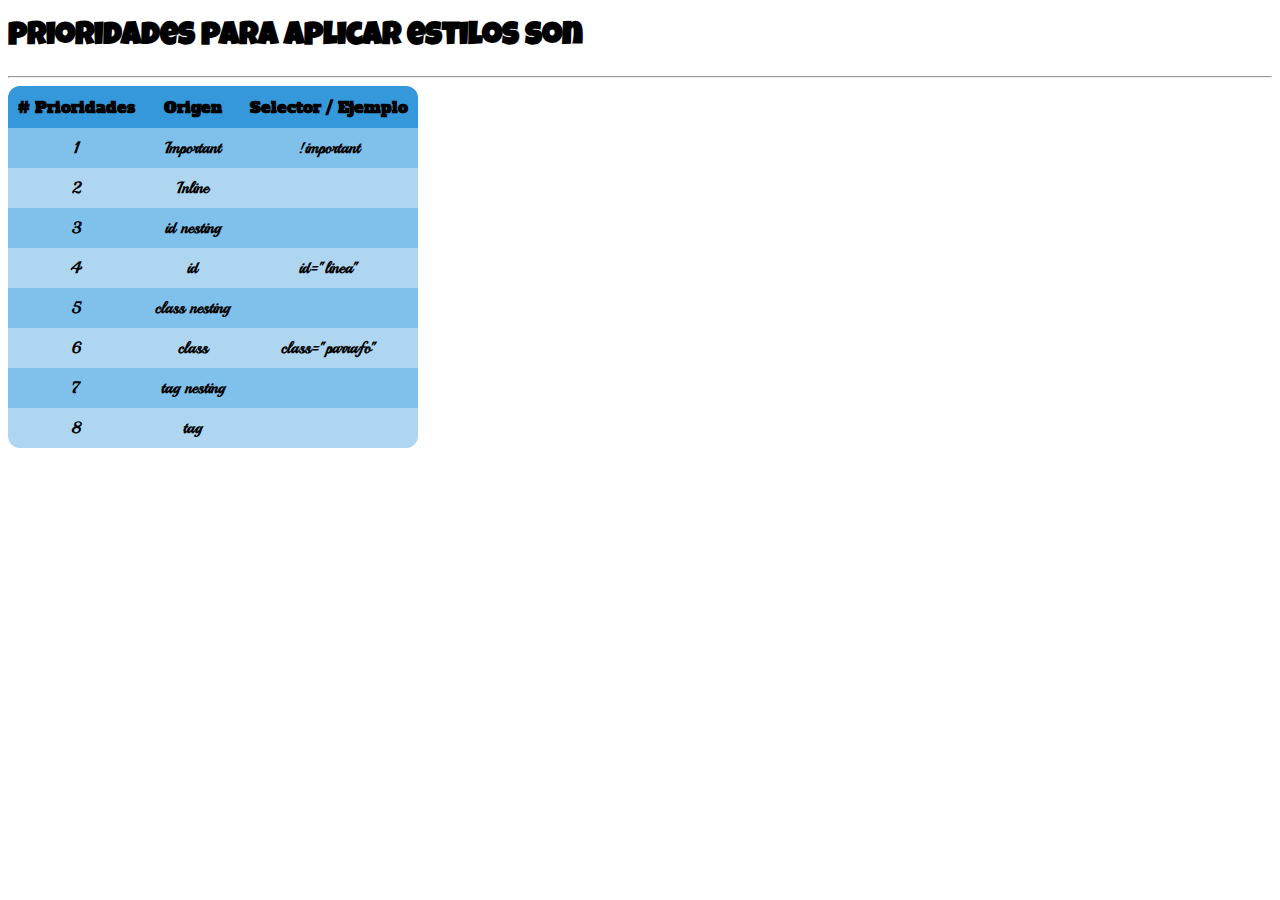
<file: semana1/css_prioridades.html>
<!DOCTYPE html>
<html lang="en">
<head>
    <title >Tabla de prioridades</title>
    <link rel="stylesheet" href="./prioridades.css">
</head>
<body>
    <h1>prioridades para aplicar estilos son</h1>
    <hr>
    <table cellspacing="0" cellpadding="10" border="1">
        <tr class="fondo_celeste">
            <th id="arriba_izquierda"># Prioridades</th>
            <th >Origen</th>
            <th id="arriba_derecha">Selector / Ejemplo</th>
        </tr>
        <tr class="fondo_celeste_oscuro">
            <th>1</th>
            <th>Important</th>
            <th>!important</th>
        </tr>
        <tr class="fondo_celeste_claro">
            <th>2</th>
            <th>Inline</th>
            <th></th>
        </tr>
        <tr class="fondo_celeste_oscuro">
            <th>3</th>
            <th>id nesting</th>
            <th></th>
        </tr>
        <tr class="fondo_celeste_claro">
            <th>4</th>
            <th>id</th>
            <th>id="linea"</th>
        </tr>
        <tr class="fondo_celeste_oscuro">
            <th>5</th>
            <th>class nesting</th>
            <th></th>
        </tr>
        <tr class="fondo_celeste_claro">
            <th>6</th>
            <th>class</th>
            <th>class="parrafo"</th>
        </tr>
        <tr class="fondo_celeste_oscuro">
            <th>7</th>
            <th>tag nesting</th>
            <th></th>
        </tr>
        <tr class="fondo_celeste_claro">
            <th id="abajo_izquierda">8</th>
            <th>tag</th>
            <th id="abajo_derecha"></th>
        </tr>

    </table>
    
</body>
</html>
</file>
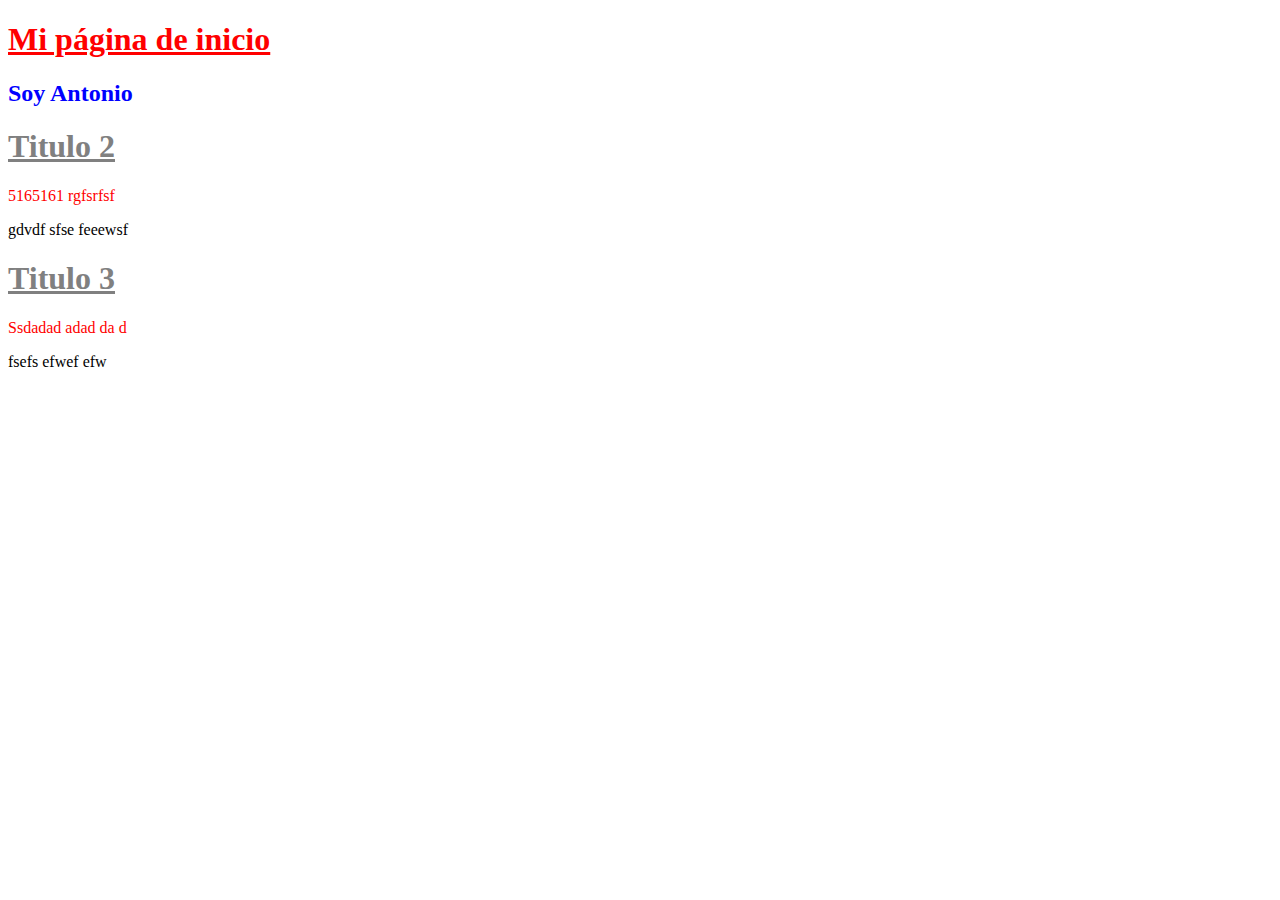
<file: semana1/inicio.html>
<!DOCTYPE html>
<html lang="en">
    <head>
        <meta charset="UTF-8">
        <meta http-equiv="X-UA-Compatible" content="IE=edge">
        <meta name="viewport" content="width=device-width, initial-scale=1.0">
        <title>Inicio</title>
        <link rel="stylesheet" href="./estilos.css">
    </head>
    <body>
        <h1 id="cabecera1">
            Mi página de inicio
        </h1>
        <h2>
            Soy Antonio
        </h2>
        <h1>Titulo 2</h1>
        <p class="parrafos_rojos">5165161 rgfsrfsf</p>

        <p>gdvdf sfse feeewsf</p>

        <h1>Titulo 3</h1>

        <p class="parrafos_rojos">Ssdadad adad da d</p>

        <p>fsefs efwef efw</p>
    </body>  
</html>
</file>
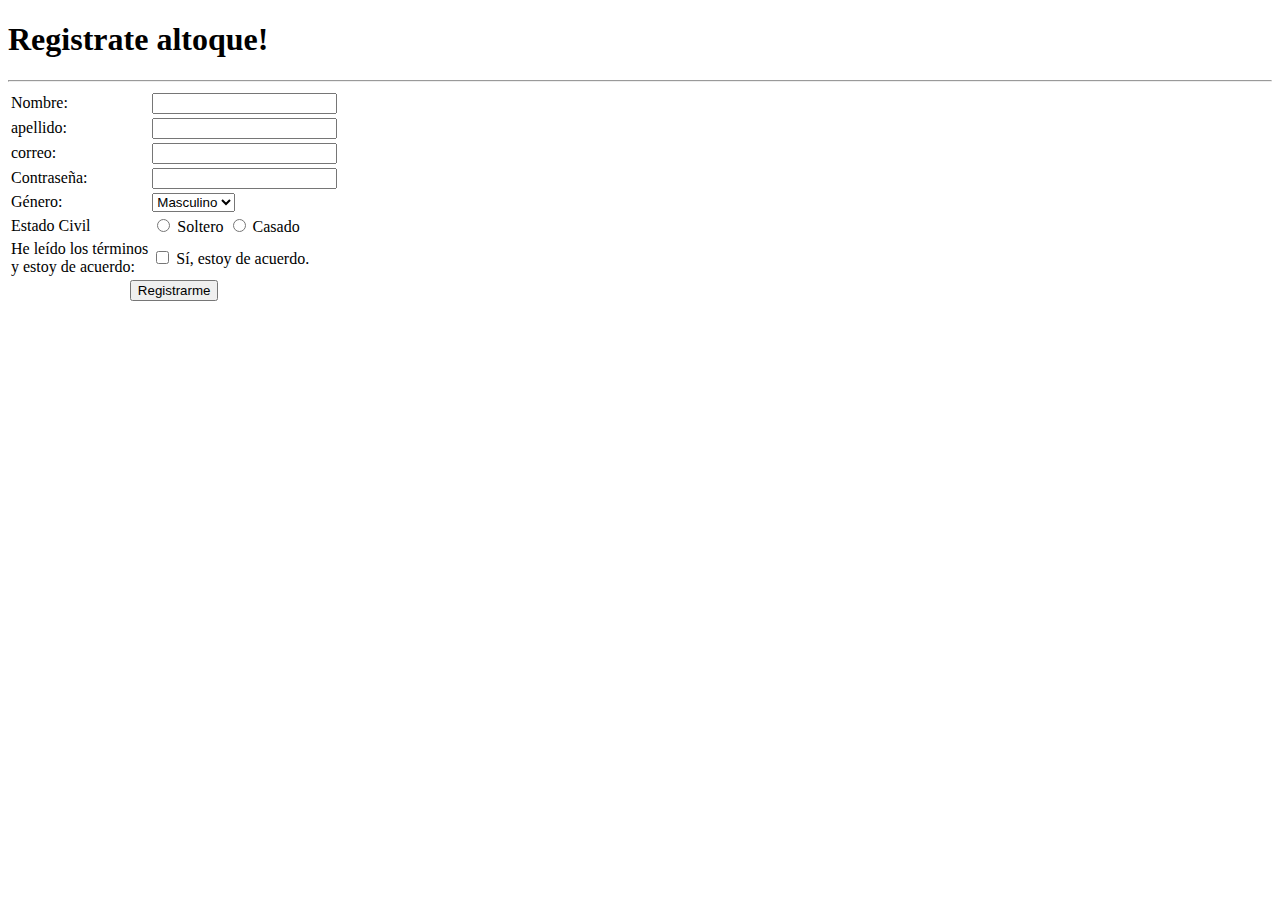
<file: semana1/registro.html>
<!DOCTYPE html>
<html lang="en">
<head>
    <meta charset="UTF-8">
    <meta http-equiv="X-UA-Compatible" content="IE=edge">
    <meta name="viewport" content="width=device-width, initial-scale=1.0">
    <title>Registro</title>
</head>
<body>
    <h1>Registrate altoque!</h1>
    <hr>
    <form action="./tablas.html" method="GET">
        <table>
            <tr>
                <td>Nombre:</td>
                <td>
                    <input type="text" required>
                </td>
            </tr>
            <tr>
                <td>apellido:</td>
                <td>
                    <input type="text">
                </td>
            </tr>
            <tr>
                <td>correo:</td>
                <td>
                    <input type="email" required>
                </td>
            </tr>
            <tr>
                <td>Contraseña:</td>
                <td>
                    <input type="password" required>
                </td>
            </tr>
            <tr>
                <td>Género:</td>
                <td>
                    <select>
                        <option>Masculino</option>
                        <option>Femenino</option>
                        <option>Otros</option>
                    </select>
                </td>
            </tr>
            <tr>
                <td>Estado Civil</td>
                <td>
                    <input type="radio" name="estado_civil"> Soltero
                    <input type="radio" name="estado_civil"> Casado

                </td>
            </tr>
            <tr>
                <td>
                    He leído los términos <br>
                    y estoy de acuerdo:
                </td>
                <td>
                    <input type="checkbox"> Sí, estoy de acuerdo.
                </td>
            </tr>
            <tr>
                <td colspan="2" style="text-align: center;">
                    <input type="submit" value="Registrarme">
                </td>
            </tr>
        </table>
    </form>
</body>
</html>
</file>
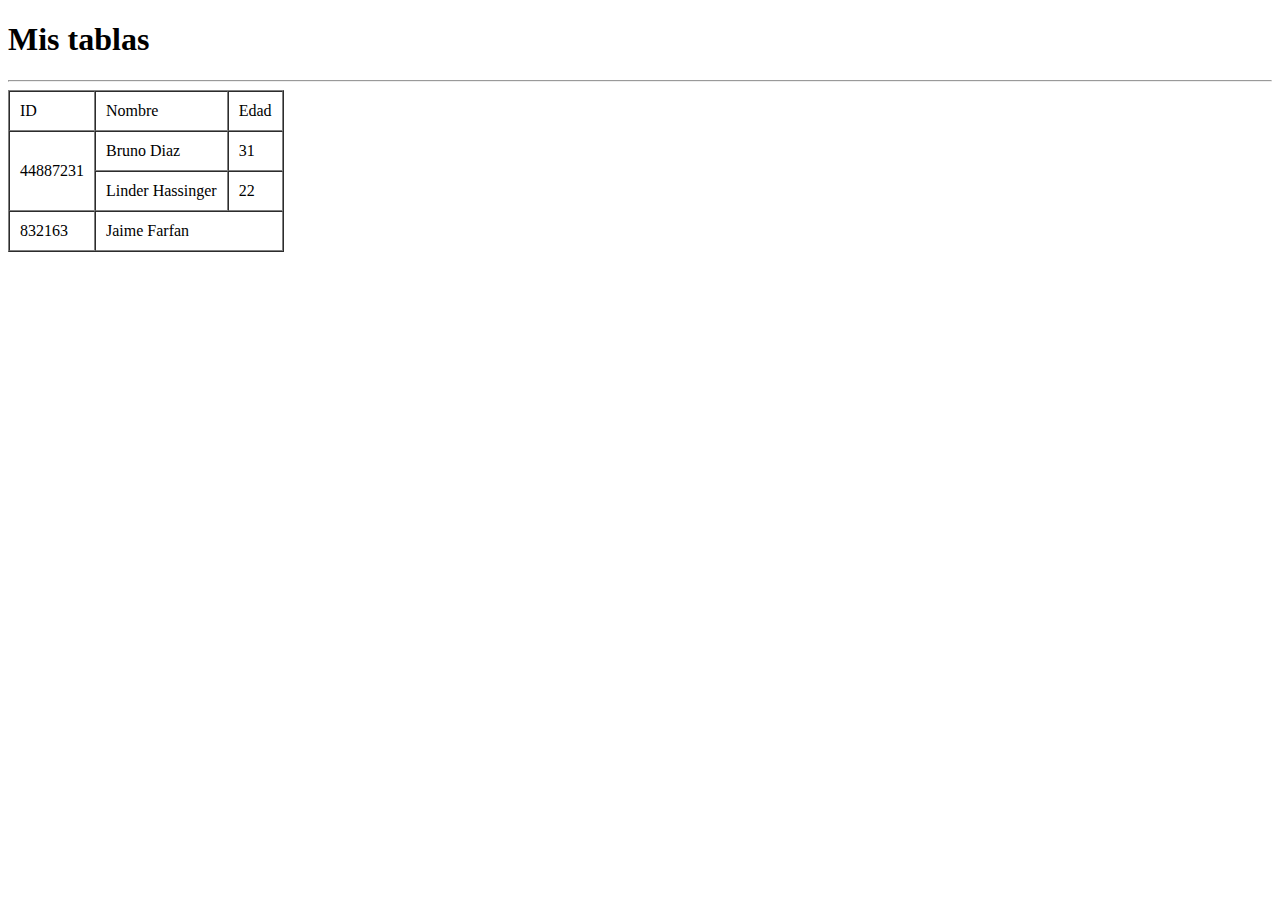
<file: semana1/tablas.html>
<!DOCTYPE html>
<html lang="en">
<head>
    <meta charset="UTF-8">
    <meta http-equiv="X-UA-Compatible" content="IE=edge">
    <meta name="viewport" content="width=device-width, initial-scale=1.0">
    <title>Mis tablas</title>
</head>
<body>
    <h1>Mis tablas</h1>
    <hr>
    <!-- tabla de usuarios -->
    <table  border="1" cellpadding="10" cellspacing="0">
        <!-- primera fila: cabeceras -->
        <tr>
            <td>
                ID
            </td>
            <td>
                Nombre
            </td>
            <td>
                Edad
            </td>
        </tr>
        <tr>
            <td rowspan="2">44887231</td>
            <td>Bruno Diaz</td>
            <td>31</td>
        </tr>
        <tr>
            <td>Linder Hassinger</td>
            <td>22</td>
        </tr>
        <tr>
            <td>832163</td>
            <td colspan="2">Jaime Farfan</td>
        </tr>

    </table>
</body>
</html>
</file>
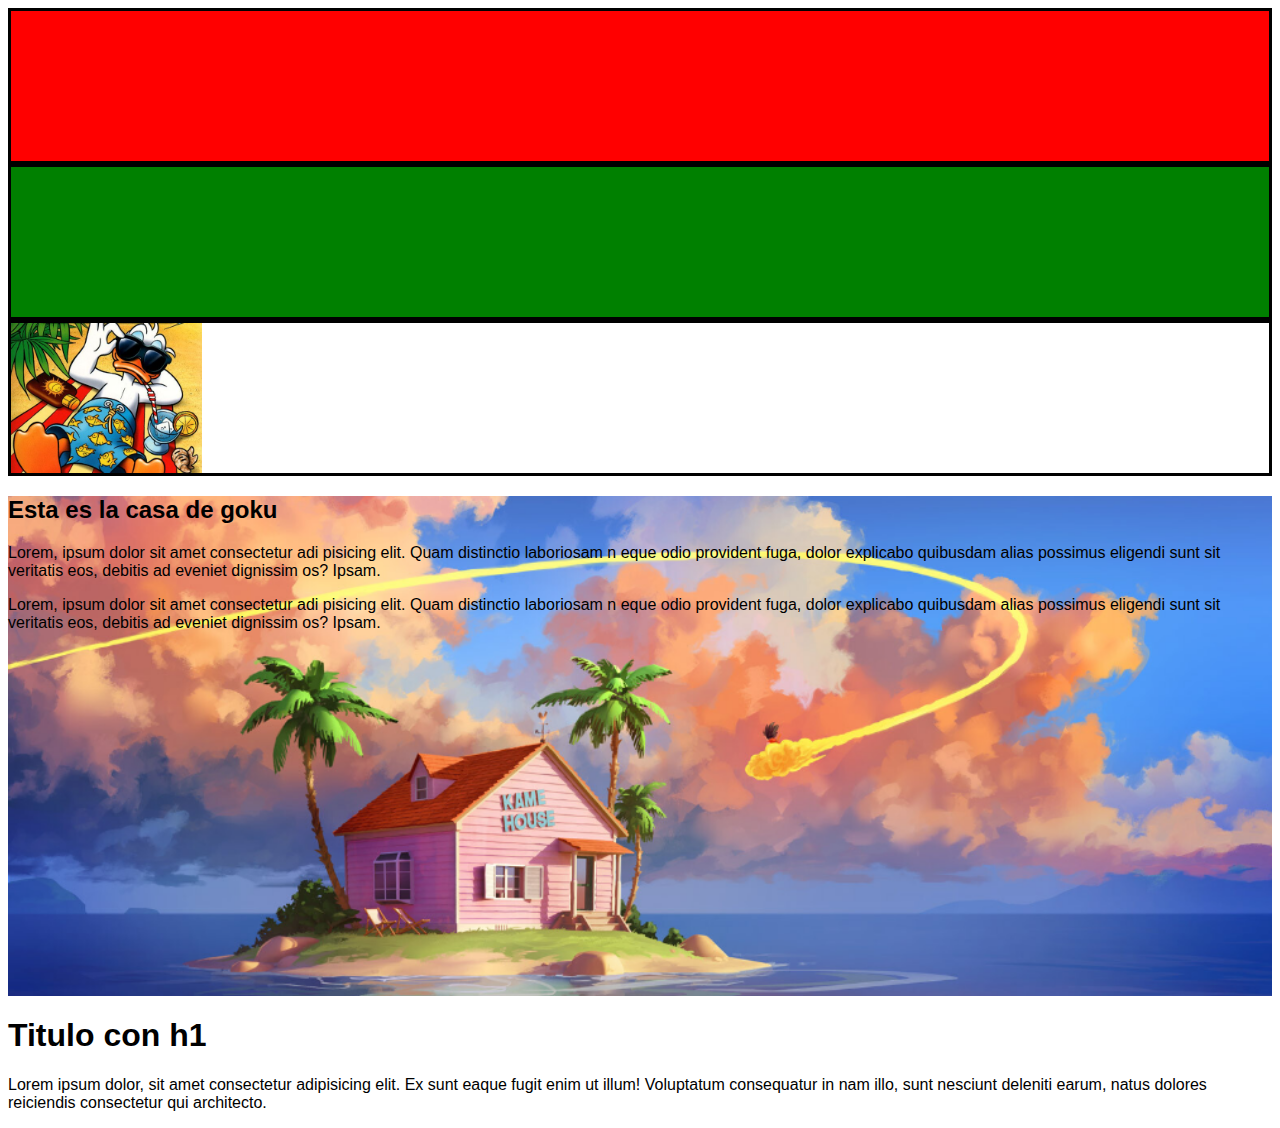
<file: semana2/backgrounds.html>
<!DOCTYPE html>
<html lang="en">
<head>
    <meta charset="UTF-8">
    <meta http-equiv="X-UA-Compatible" content="IE=edge">
    <meta name="viewport" content="width=device-width, initial-scale=1.0">
    <link rel="stylesheet" href="./css/backgrouns.css"/>
    <title>Document</title>
</head>
<body>
    
    <div class="bg color-red"></div>
    <div class="bg color-green"></div>
    <div class="bg bg-img"></div>
    <div class="bg-img-goku">
    <h2>Esta es la casa de goku</h2>
    <p>Lorem, ipsum dolor sit amet consectetur adi
        pisicing elit. Quam distinctio laboriosam n
        eque odio provident fuga, dolor explicabo 
        quibusdam alias possimus eligendi sunt sit 
        veritatis eos, debitis ad eveniet dignissim
        os? Ipsam.</p>
    <p>Lorem, ipsum dolor sit amet consectetur adi
        pisicing elit. Quam distinctio laboriosam n
        eque odio provident fuga, dolor explicabo 
        quibusdam alias possimus eligendi sunt sit 
        veritatis eos, debitis ad eveniet dignissim
        os? Ipsam.</p>
    </div>
    <h1>Titulo con h1</h1>
    <p>Lorem ipsum dolor, sit amet consectetur 
        adipisicing elit. Ex sunt eaque fugit enim 
        ut illum! Voluptatum consequatur in nam illo, 
        sunt nesciunt deleniti earum, natus dolores 
        reiciendis consectetur qui architecto.
    </p>
</body>
</html>
</file>
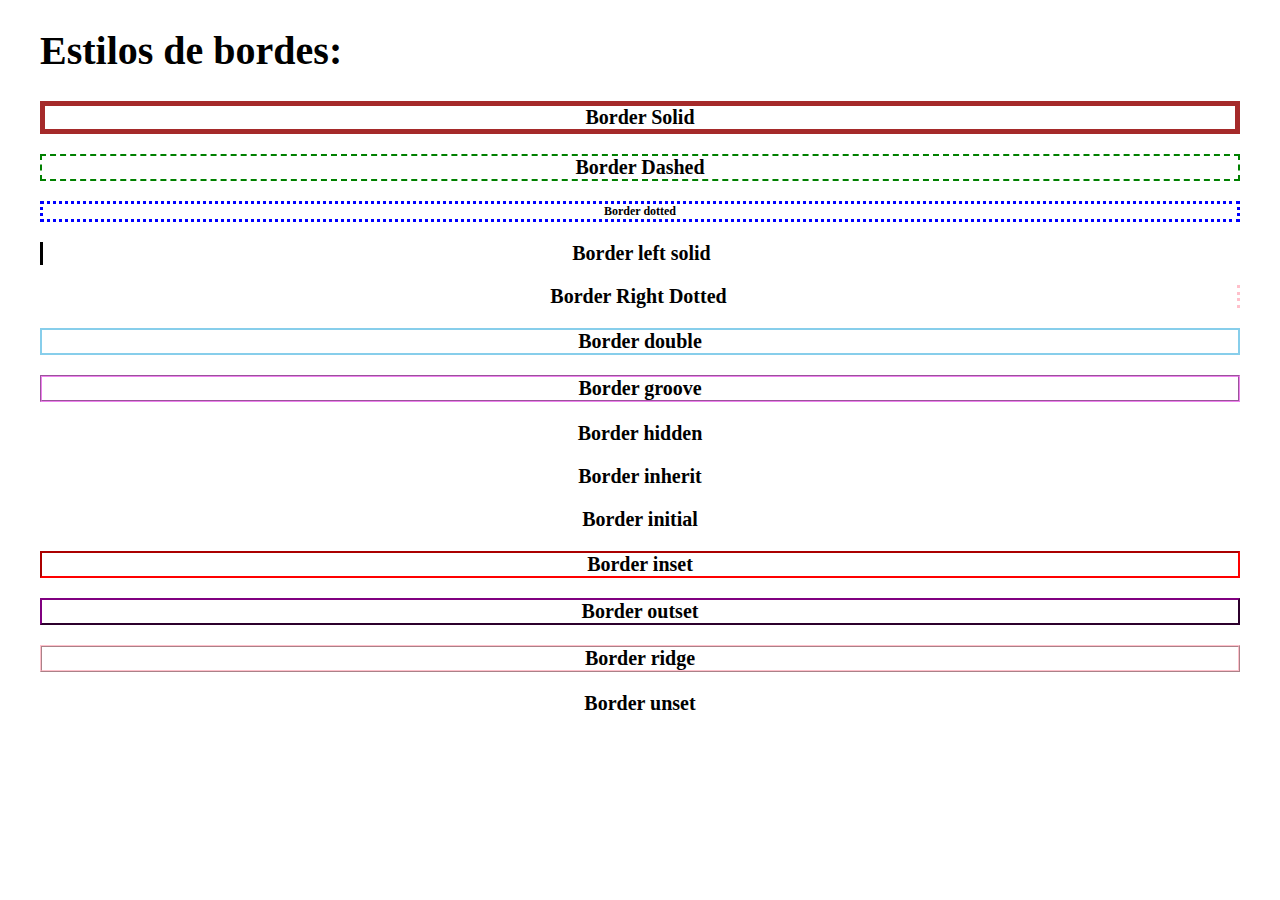
<file: semana2/bordes.html>
<!DOCTYPE html>
<html lang="en">
<head>
    <link rel="stylesheet" href="css/bordes.css"/>
    <title>Borders styles</title>
</head>
<body>
    <h1>Estilos de bordes:</h1>
    <p class="solid">Border Solid</p>
    <p class="dashed">Border Dashed</p>
    <p class="dotted small">Border dotted</p>
    <p class="left_solid">Border left solid</p>
    <p class="right_dotted">Border Right Dotted</p>

    <p class="double">Border double</p>
    <p class="groove">Border groove</p>
    <p class="hidden">Border hidden</p>
    <p class="inherit">Border inherit</p>
    <p class="initial">Border initial</p>
    <p class="inset">Border inset</p>
    <p class="outset">Border outset</p>
    <p class="ridge">Border ridge</p>
    <p class="unset">Border unset</p>
</body>
</html>
</file>
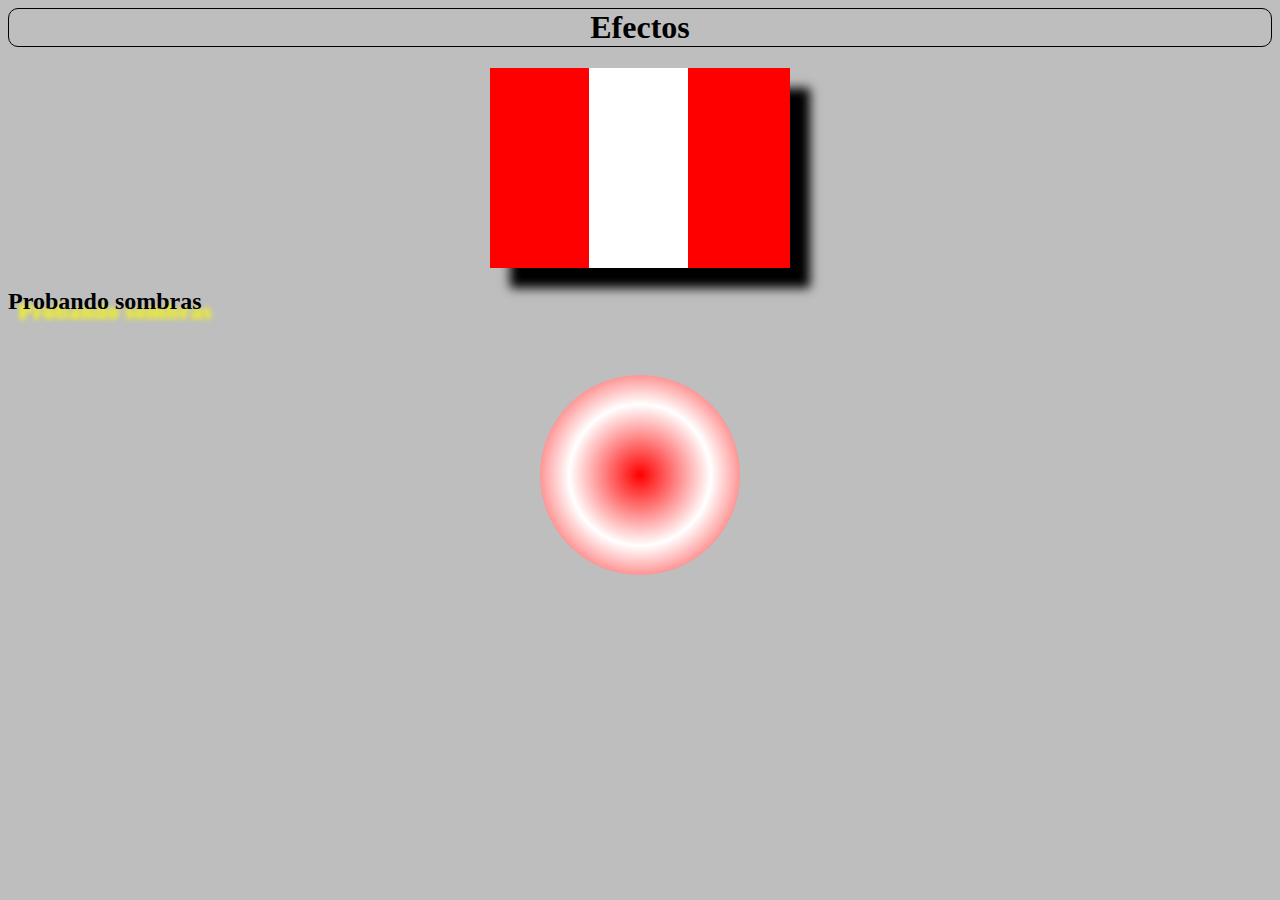
<file: semana2/efectos.html>
<html>
<head>
    <link rel="stylesheet" href="./css/efectos.css" />
    <title>Efectos</title>
</head>
<body>
    <h1>Efectos</h1>
    <div id="contenedor" class="sombra"></div>
    <h2 class="sombra_texto">Probando sombras </h2>
    <div id="circulo"></div>
</body>
</html>
</file>
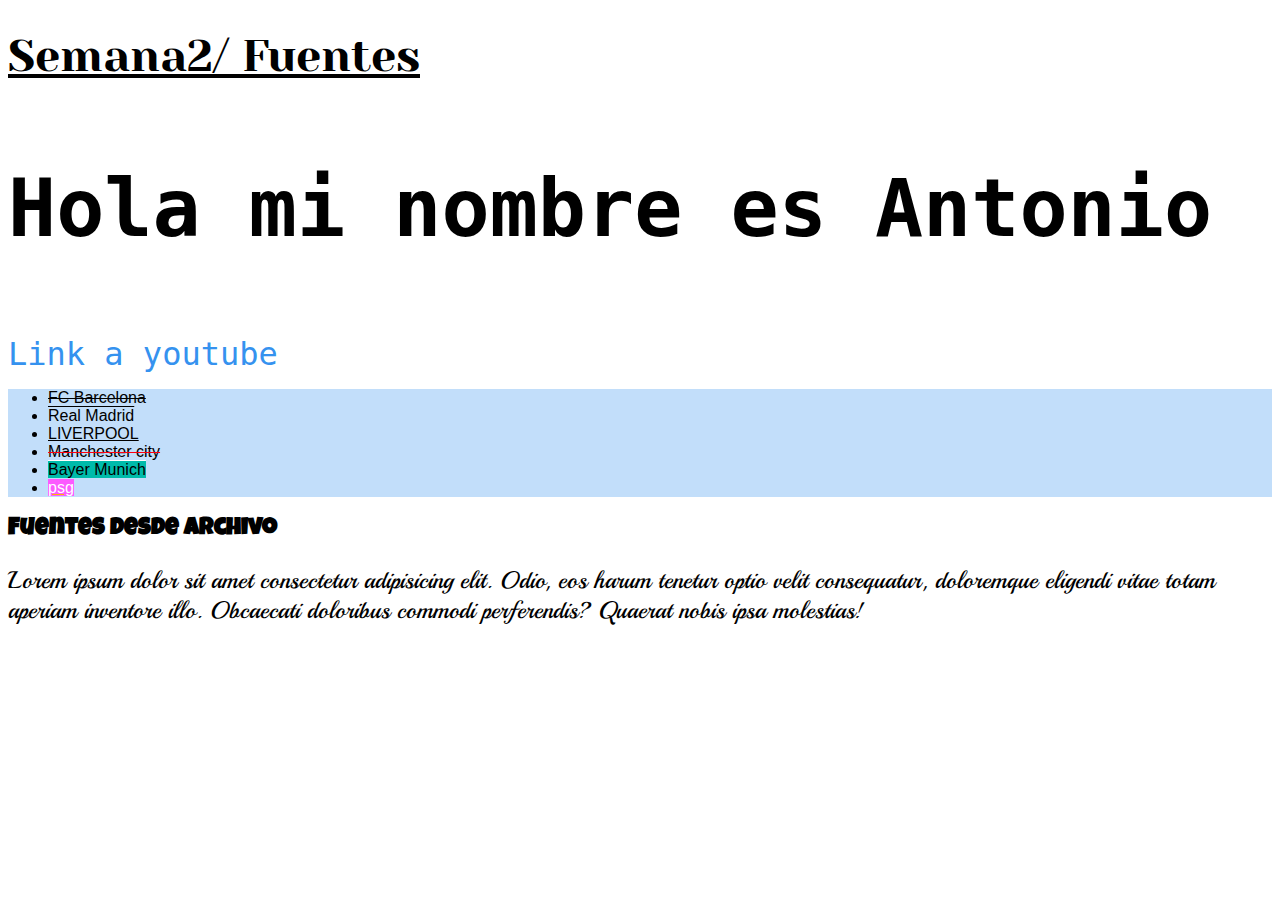
<file: semana2/fuentes.html>
<!DOCTYPE html>
<html lang="en">
<head>
    <meta charset="UTF-8">
    <meta http-equiv="X-UA-Compatible" content="IE=edge">
    <meta name="viewport" content="width=device-width, initial-scale=1.0">
    <link rel="preconnect" href="https://fonts.googleapis.com">
    <link rel="preconnect" href="https://fonts.gstatic.com" crossorigin>
    <link href="https://fonts.googleapis.com/css2?family=Yeseva+One&display=swap" rel="stylesheet">
    <link rel="stylesheet" href="./css/index.css"/>
    <title>Fuentes</title>
</head>
<body>
    <div>
        <h1>Semana2/ Fuentes</h1>
        <p class="parrafo">Hola mi nombre es Antonio</p>
        <a href="https://youtube.com"
        class="link-a">Link a youtube</a>
    </div>
    <div>
        <ul>
            <li><span class="span-1">FC Barcelona</span></li>
            <li><span class="span-2">Real Madrid</span></li>
            <li><span class="span-3">Liverpool</span></li>
            <li><span class="span-4">Manchester city</span></li>
            <li><span class="span-5">Bayer Munich</span></li>
            <li><span class="span-6">PSG</span></li>
        </ul>
    </div>
    <div>
        <h2 class="title-2">Fuentes desde archivo</h2>
        <p class="parrafo-2">
          Lorem ipsum dolor sit amet consectetur adipisicing elit. Odio, eos harum
          tenetur optio velit consequatur, doloremque eligendi vitae totam aperiam
          inventore illo. Obcaecati doloribus commodi perferendis? Quaerat nobis
          ipsa molestias!
        </p>
    </div>
</body>
</html>
</file>
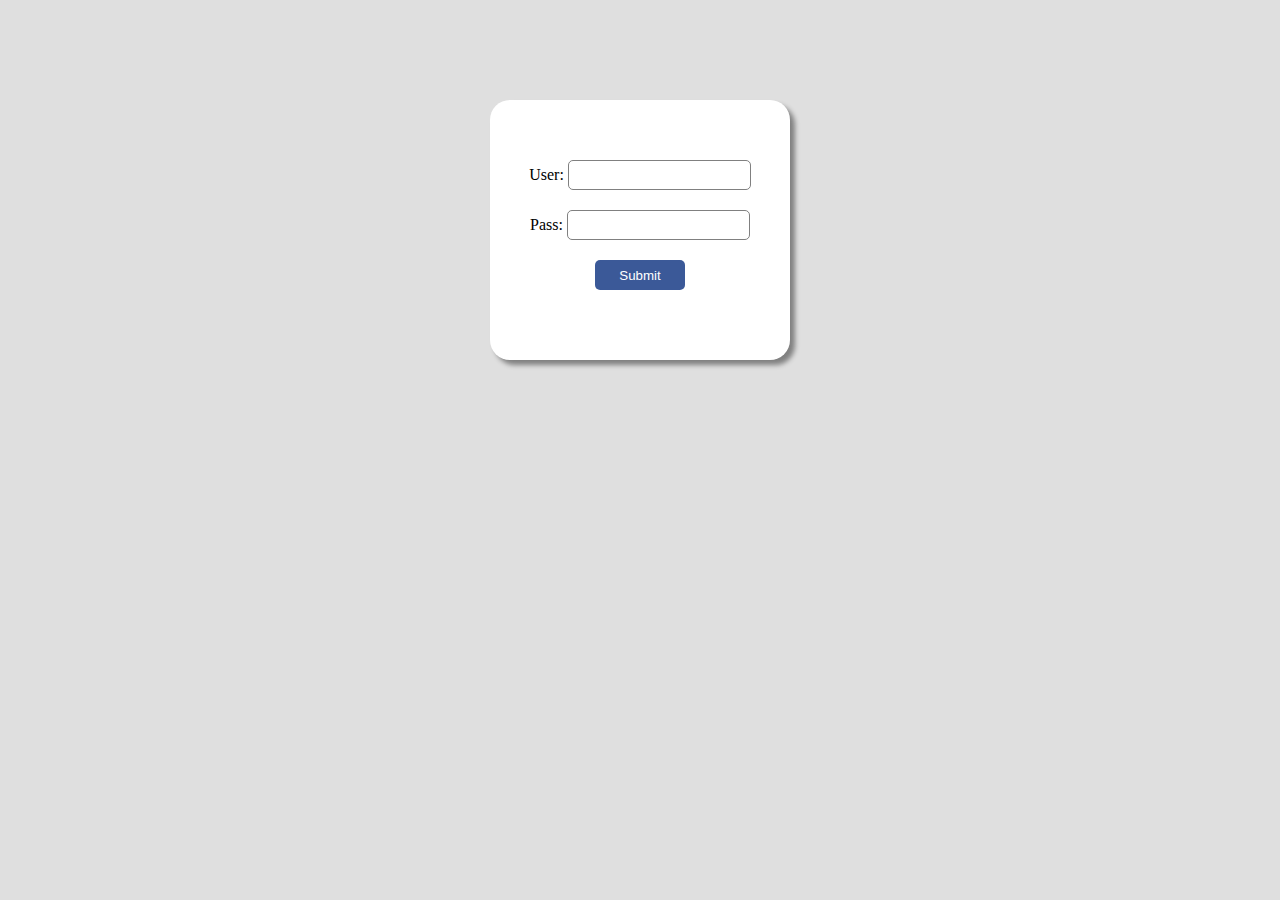
<file: semana2/login.html>
<html>
    <head>
        <link rel="stylesheet" href="css/login.css">
        <title>Login</title>
    </head>
    <body>
        <div id="contenedor">
            <form action="login.html" method="GET">
                <div id="campos">
                    <div class="form-control">
                        <label for="user">User:</label>
                        <input type="text" id="user">
                    </div>
                    <div class="form-control">
                        <label for="pass">Pass:</label>
                        <input type="password" id="pass">
                    </div>
                    <div class="form-control">
                        <input type="submit" id="submit">
                    </div>
                </div>
            </form>
        </div>
    </body>
</html>
</file>
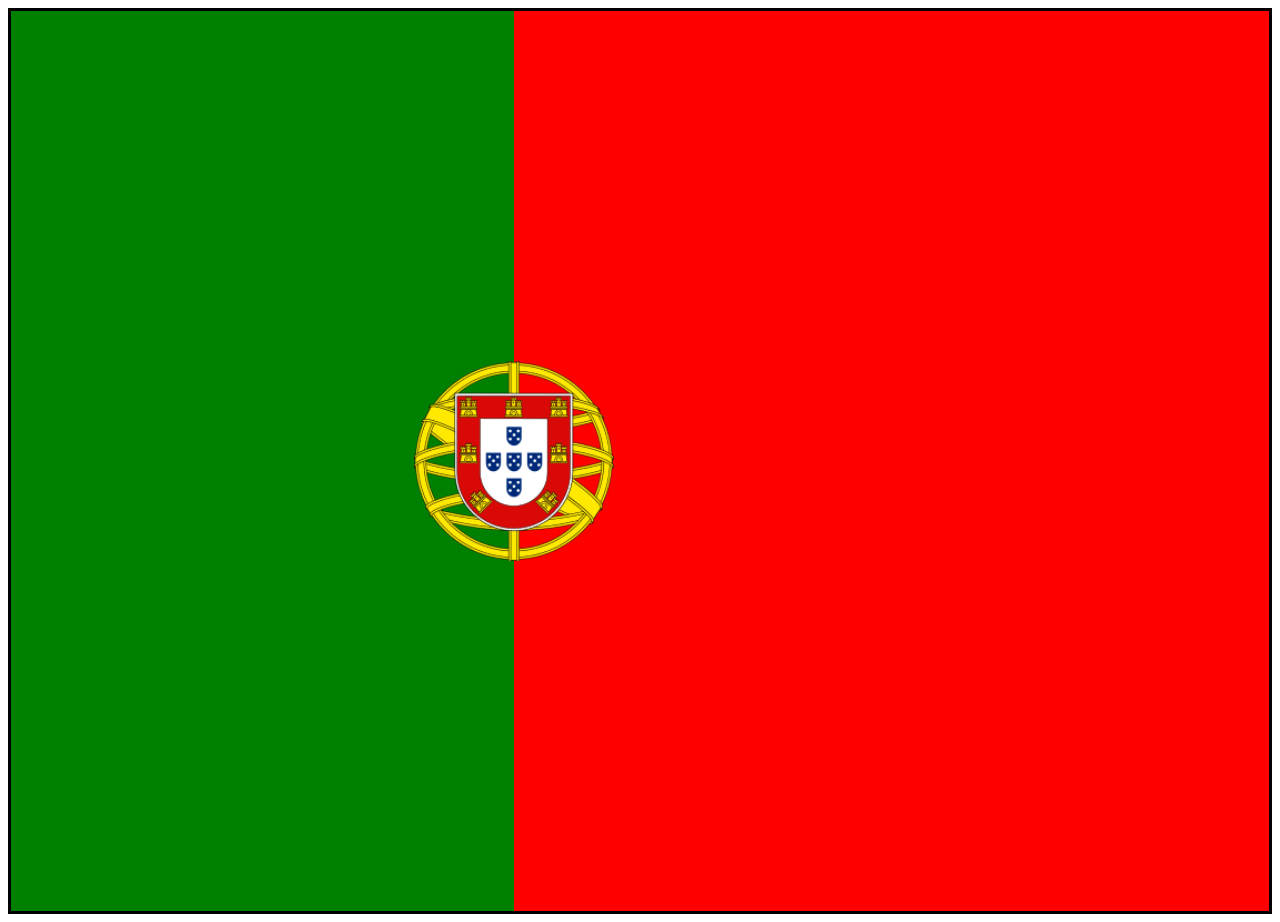
<file: semana2/positions.html>
<!DOCTYPE html>
<html lang="en">
<head>
    <meta charset="UTF-8">
    <meta http-equiv="X-UA-Compatible" content="IE=edge">
    <meta name="viewport" content="width=device-width, initial-scale=1.0">
    <link rel="stylesheet" href="./css/positions.css">
    <title>Document</title>
</head>
<body>
    <div class="bandera">
        <div class="green"></div>
        <div class="red"></div>
        <div class="escudo"></div>
    </div>
    
</body>
</html>
</file>
<file: semana1/prioridades.css>
.fondo_celeste{
    background: rgb(52, 152, 219);
}
.fondo_celeste_claro{
    background: rgb(174, 214, 241);
    font-family:"Playball" ;
}
.fondo_celeste_oscuro{
    background: rgb(128, 193, 236);
    font-family:"Playball" ;
}
th{
    color: black;
    border-style:none; 
}
#arriba_derecha{
    border-radius:0px 12px 0px 0px;
}
#arriba_izquierda{
    border-radius:12px 0px 0px 0px;
}
#abajo_derecha{
    border-radius:0px 0px 12px 0px;
}
#abajo_izquierda{
    border-radius:0px 0px 0px 12px;
}
tr{
    
    border-color: black;
    border-style:none;
}
table{
    text-align: center;
    border-style:none;
    font-family:"alfaSlabOne" ;
    
}
body{
    font-family:"Luckiest Guy" ;
}
@font-face {
    font-family: "alfaSlabOne";
    src: url("../semana1/fonts/AlfaSlabOne-Regular.ttf");
}
@font-face {
    font-family: "Luckiest Guy";
    src: url("../semana1/fonts/LuckiestGuy-Regular.ttf");
}
@font-face{
    font-family:"Playball";
    src:url("../semana1/fonts/Playball-Regular.ttf");
}
</file>
<file: semana1/estilos.css>
h1{
    color: gray;
    text-decoration: underline;
}

h2{
    color: blue;
}
#cabecera1{
    color: red;
}

.parrafos_rojos {
    color: red;
}
</file>
<file: semana2/css/backgrouns.css>
body{
    font-family: Verdana, Geneva, Tahoma, sans-serif;
}
.bg{
    border:solid;
    height: 150px;
}
.color-red{
    background: red;
}
.color-green{
    background: green;
}
.bg-img{
    background: url("../../semana1/images/f8a443699c39fb15e0e7d7262150e528--disney-pics-disney-quotes.jpg");
    background-size: contain;
    background-repeat: no-repeat;
}
.bg-img-goku {
    background: url("../images/81c5562fd89504ea3f831a47fd496f6c.png");
    /* Estamos diciendo que este div tenga
    un alto de 500px */
    height: 500px;
    background-size: cover;
    /* Esto indica
    que queremos mostrar la 
    parte central de la imagen */
    background-position: center;
    background-repeat: no-repeat;
  }
</file>
<file: semana2/css/bordes.css>
body{
    margin-left: 40px;
    margin-right: 40px;
    font-size:20px;
}
h1{
    font-size: 2em;
}
p{
    text-align: center;
    font-size: 20px;
    font-weight: bold;
}
.solid{
    border-style: solid;
    border-color: brown;
    border-width: 5px;
}
.dashed{
    border-style:dashed;
    border-color: green;
    border-width: 2px;
    font-size: 20px;
    font-weight: bold;
}
.small{
    font-size: 0.6em;
}
.left_solid{
    border-left-style: solid;
}
.right_dotted{
    border-right: dotted pink 3px;
}
.dotted{
    border: 3px dotted blue;
}
.double{
    border-style: double;
    border-color: skyblue;
    border-width: 2px;
}
.groove{
    border-style:groove;
    border-color: violet;
    border-width: 2px;
}
.hidden{
    border-style:hidden;
    border-width: 2px;
}
.inherit{
    border-style: inherit;
    border-width: 2px;
}
.initial{
    border-style: initial;
    border-width: 2px;
}
.inset{
    border-style:inset;
    border-color: red;
    border-width: 2px;
}
.outset{
    border-style:outset;
    border-color: purple;
    border-width: 2px;
}
.ridge{
    border-style:ridge;
    border-color: pink;
    border-width: 2px;
}
.unset{
    border-style:unset;
    border-width: 2px;
}
</file>
<file: semana2/css/efectos.css>
body {
    background-color: rgb(190, 190, 190);
}

#contenedor {
    width: 300px;
    height: 200px;
    background: linear-gradient(to right, red 33%,white 33%, white 66%, red 66%);
    margin: auto;
}

#contenedor:hover {
    background: linear-gradient(to top, red 33%,white 33%, white 66%, red 66%);
    box-shadow: none;
}

h1:hover {
    text-decoration: underline;
}

h1 {
    border: 1px black solid;
    border-radius: 10px;
    text-align: center;
}



#circulo {
    width: 200px;
    height: 200px;
    background: radial-gradient(red ,white , red );
    margin: 60px auto;
    border-radius: 100px;
    /* filter: blur(10px) opacity(0.45); */
}

#circulo:hover {
    background: none;
    background-color: blue;
    filter: none;
}

.sombra {
    /* 1 parametro: eje X (default derecha) */
    /* 2 parametro: eje Y (default abajo) */
    /* 3 parametro: blur (difuminación) */
    /* 4 parametro: spread (propagación) */
    /* 5 parametro: color */
    box-shadow: 20px 20px 10px 0px black;
    
}

.sombra_texto {
    /* 1 parametro: eje X (default derecha) */
    /* 2 parametro: eje Y (default abajo) */
    /* 3 parametro: blur (difuminación) */
    /* 4 parametro: color */
    text-shadow: 10px 10px 5px yellow;
}
</file>
<file: semana2/css/index.css>
h1{
    font-family: 'Yeseva One',helvetica,arial,sans-serif;
    font-size: 45px;
    font-weight: 100;
    text-decoration: underline;
}
.parrafo{
    font-family: "Dank Mono",monospace;
    font-size: 80px;
    font-weight: bold;
}
.link-a{
    font-size: 32px;
    font-family: "Dank Mono",monospace;
    text-decoration: none;
    color:rgb(53, 146,239)
}
body{

    font-family: Arial, Helvetica, sans-serif;
}
ul{
    background-color: rgb(53, 146,239, 0.3);
}
.span-1 {
    text-decoration: line-through;
    text-transform: capitalize;
  }
  
  .span-2 {
    text-decoration: overline;
  }
  
  .span-3 {
    text-decoration: underline;
    text-transform: uppercase;
  }
  
  .span-4 {
    text-decoration: line-through;
    text-decoration-color: #f01;
  }
  
  .span-5 {
    text-decoration: overline;
    background-color: #0ba;
    text-decoration-color: #fff;
  }
  
  /* 
    lowercase => Minusculas
    uppercase => mayusculas
    capitalize => Primera del text en mayuscula
   */
  
  .span-6 {
    color: #fff;
    text-decoration: underline;
    background-color: rgb(252, 90, 255);
    text-decoration-color: rgb(255, 183, 0);
    /* Estamos indicando que el texto sea en minusiculas */
    text-transform: lowercase;
  }
  @font-face {
      font-family: "Luckiest Guy";
      src: url("../fonts/LuckiestGuy-Regular.ttf");
  }
  @font-face{
      font-family:"Playball";
      src:url("../fonts/Playball-Regular.ttf");
  }
  .title-2 {
    font-family: "Luckiest Guy";
  }
  
  .parrafo-2 {
    font-family: "Playball";
    font-size: 24px;
  }
</file>
<file: semana2/css/login.css>
body {
    background-color: rgb(223, 223, 223);
}

#contenedor {
    width: 300px;
    height: 260px;
    margin: 100px auto;
    background-color: white;
    border-radius: 20px;
    box-shadow: 5px 5px 5px gray;
}

#campos {
    padding-top: 40px;
    text-align: center;
}

.form-control {
    margin-top: 20px;
}

#user {
    height: 30px;
    border: 1px solid gray;
    border-radius: 5px;
}

#user:focus {
    height: 40px;
    border: 4px dotted blue;
}

#pass {
    height: 30px;
    border: 1px solid gray;
    border-radius: 5px;
}

#pass:focus {
    transform: scale(1.5) translate(20px, 20px);
}

#submit {
    height: 30px;
    width: 90px;
    background-color: #3b5998;
    color: white;
    border: none;
    border-radius: 5px;
}

#submit:hover {
    background-color: white;
    color: #3b5998;
    border: 1px #3b5998 dotted;

    transform: scale(0.5);
}
</file>
<file: semana2/css/positions.css>
.bg-box{
    height: 400px;
    width: 400px;
    background-color: red;
    position: relative;
    top: 100px;
    right: 100px;
}
.bandera{
    height:100vh ;
    border: solid;
    position: relative;
}
.green{
    height: 100vh;
    background-color: green;
    width: 40%;
    float: left;
}
.red{
    height: 100vh;
    background-color: red;
    width: 60%;
    float: right;
}
.escudo{
    background: url("../images/portugal.svg.png");
    background-repeat:no-repeat ;
    height: 200px;
    width: 200px;
    position: absolute;
    top:calc(50% - 100px);
    background-size: cover;
    background-position: center;
    left: calc(40% - 100px);
}
</file>
